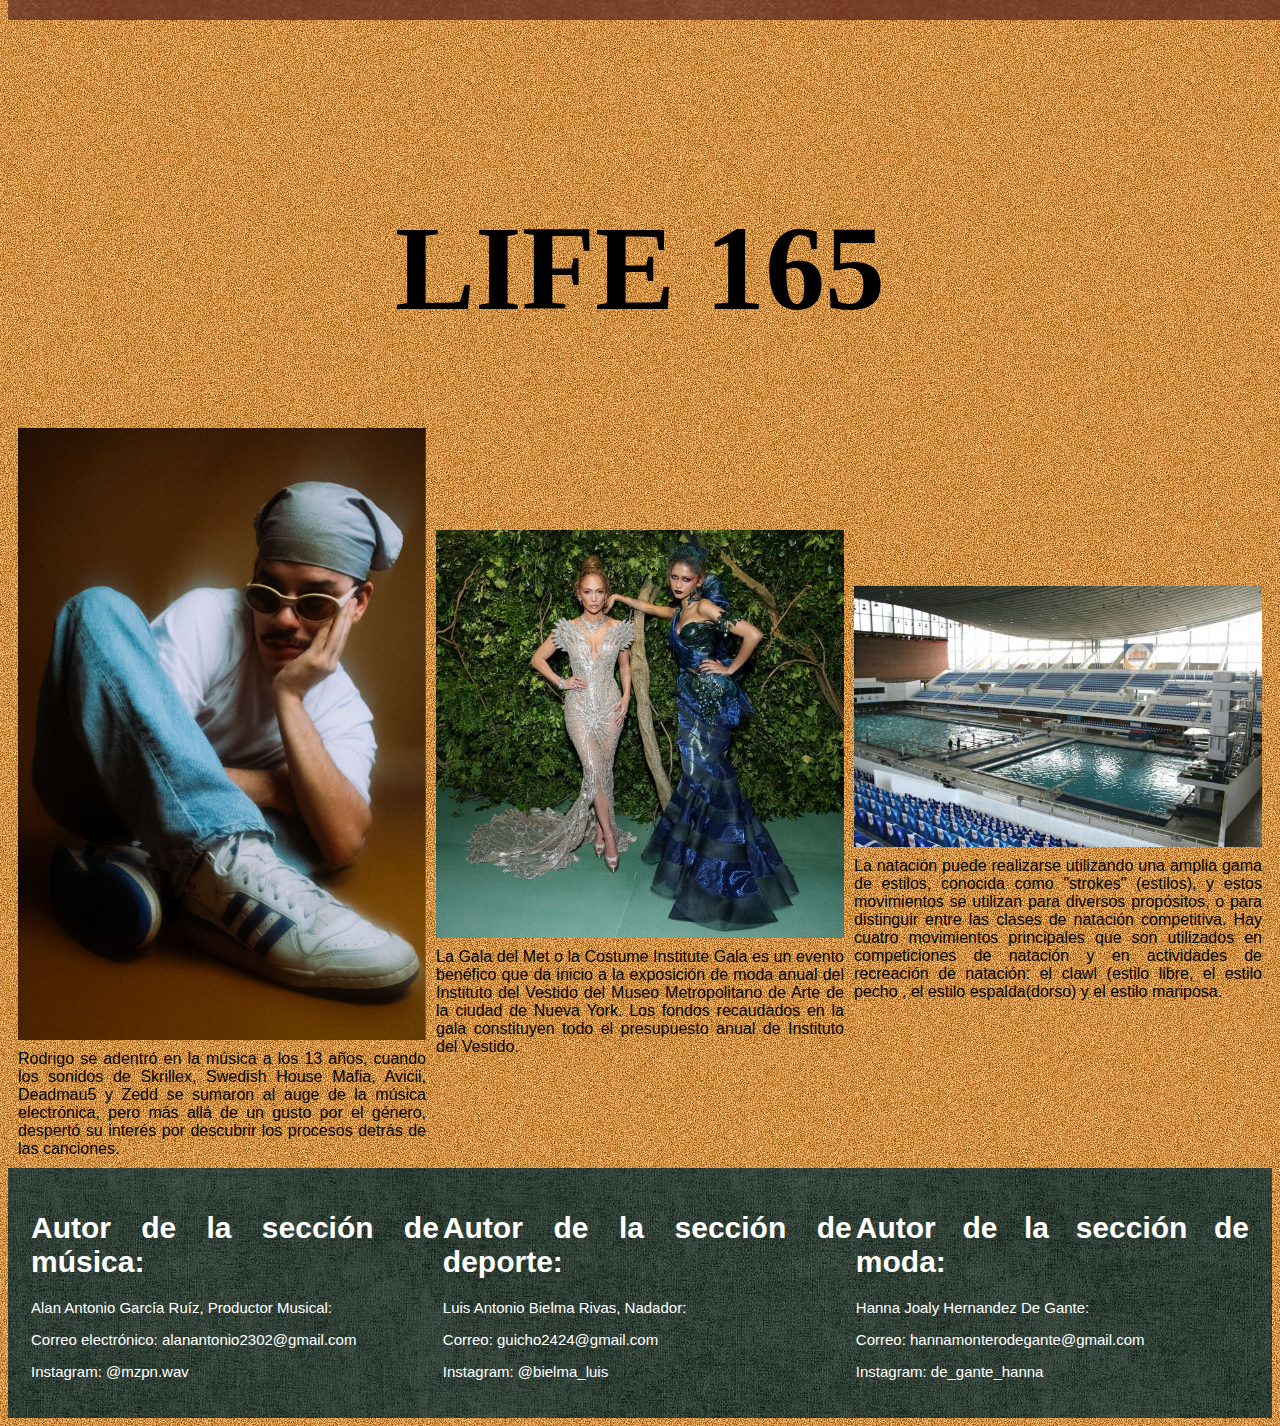
<file: index.html>
<!DOCTYPE html>
<html lang="es">
<head>
<meta charset="UTF-8">
<meta name="viewport" content="width=device-width, initial-scale=1.0">
<title>LIFE 165</title>
<link rel="stylesheet" href="/CSS/Inicio.css">
</head>
<body>
    <header>
        <h1>LIFE 165</h1>
    </header>
    <nav>
        <h1>LIFE 165</h1>
        <ul>
            <li><a href="/HTML/Revista.html">Música</a></li>
            <li><a href="/HTML/Luis.html">Deportes</a></li>
            <li><a href="/HTML/Hanna.html">Moda</a></li>
            <li><a href="#pie">Contacto</a></li>        
        </ul>
    </nav>
    <table class="custom-table">
    <tr>
        <td>
            <div class="cell-content">
                <img src="/RECURSOS/Nsqk3.jpeg" alt="imagen1">
                <p>Rodrigo se adentró en la música a los 13 años, cuando los sonidos de Skrillex, Swedish House Mafia, Avicii, Deadmau5 y Zedd se sumaron al auge de la música electrónica, pero más allá de un gusto por el género, despertó su interés por descubrir los procesos detrás de las canciones.</p>
            </div>
        </td>
        <td>
            <div class="cell-content">
                <img id="img1" src="/RECURSOS/Hanna1.jpeg" alt="imagen1"> 
                <p>La Gala del Met o la Costume Institute Gala es un evento benéfico que da inicio a la exposición de moda anual del Instituto del Vestido del Museo Metropolitano de Arte de la ciudad de Nueva York. Los fondos recaudados en la gala constituyen todo el presupuesto anual de Instituto del Vestido.</p>
            </div>
        </td>
        <td>
            <div class="cell-content">
                <img src="/RECURSOS/Luis1.jpeg" alt="imagen1">
                <p>La natación puede realizarse utilizando una amplia gama de estilos, conocida como "strokes" (estilos), y estos movimientos se utilizan para diversos propósitos, o para distinguir entre las clases de natación competitiva. Hay cuatro movimientos principales que son utilizados en competiciones de natación y en actividades de recreación de natación: el clawl  (estilo libre, el estilo pecho , el estilo espalda(dorso) y el estilo mariposa.</p>
            </div>
        </td>
    </tr>
</table>
        <section id="Green">
        <table id="text2">
            <tr>
                <td>
                     <h1>Autor de la sección de música:</h1>
                     <p>Alan Antonio García Ruíz, Productor Musical:</p>
                     <p>Correo electrónico: alanantonio2302@gmail.com</p>
                     <p>Instagram: @mzpn.wav</p>
                </td>
                <td>
                    <h1>Autor de la sección de deporte:</h1>
                     <p>Luis Antonio Bielma Rivas, Nadador:</p>
                     <p>Correo: guicho2424@gmail.com</p>
                     <p>Instagram: @bielma_luis</p>
                </td>
                <td>
                    <h1>Autor de la sección de moda:</h1>
                     <p>Hanna Joaly Hernandez De Gante:</p>
                     <p>Correo: hannamonterodegante@gmail.com</p>
                     <p>Instagram: de_gante_hanna</p>
                </td>
            </tr>
        </table>
        </section>
    <script>
        // JavaScript para mostrar/ocultar la barra de navegación al hacer scroll
        let lastScrollTop = 0;
        window.addEventListener("scroll", function() {
            let currentScroll = window.pageYOffset || document.documentElement.scrollTop;
            if (currentScroll > lastScrollTop) {
                // Scroll hacia abajo
                document.querySelector("nav").classList.remove("show");
            } else {
                // Scroll hacia arriba
                document.querySelector("nav").classList.add("show");
            }
            lastScrollTop = currentScroll;
        });
    </script>

</body>
</html>
</file>
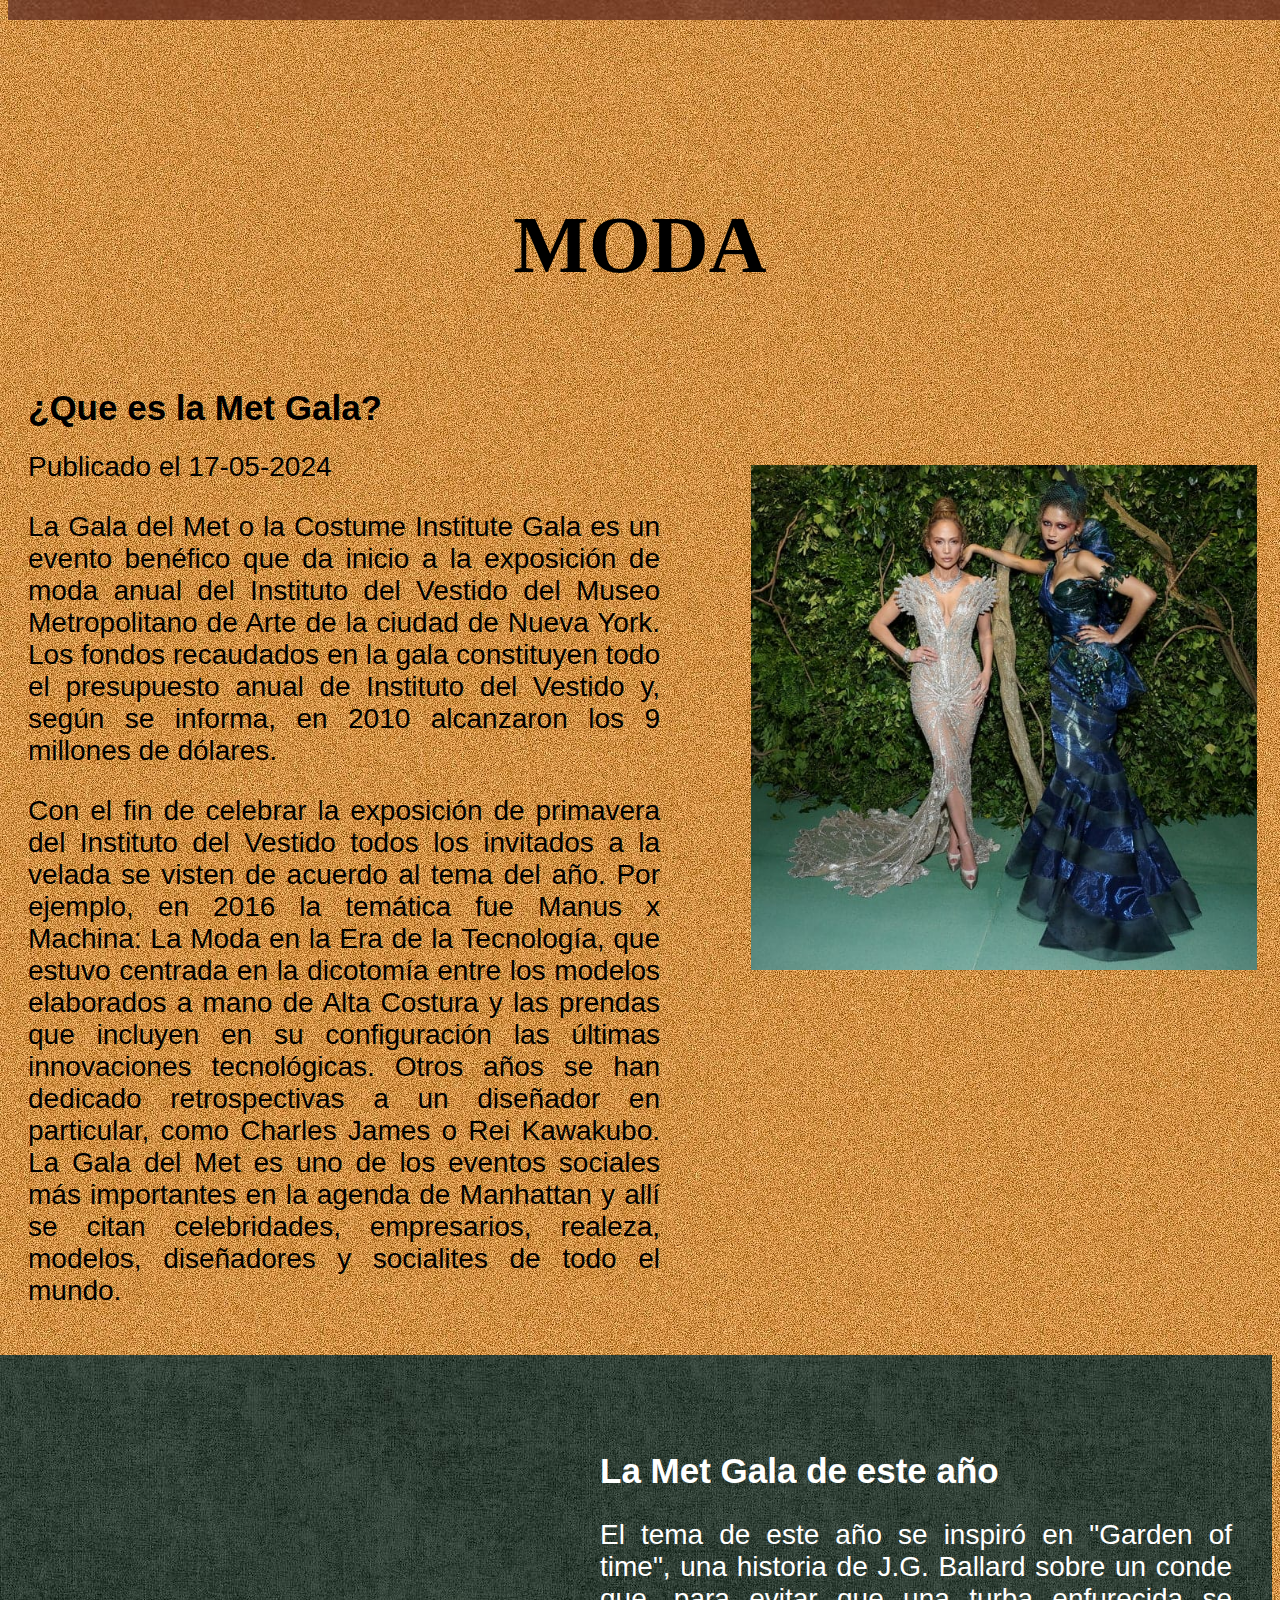
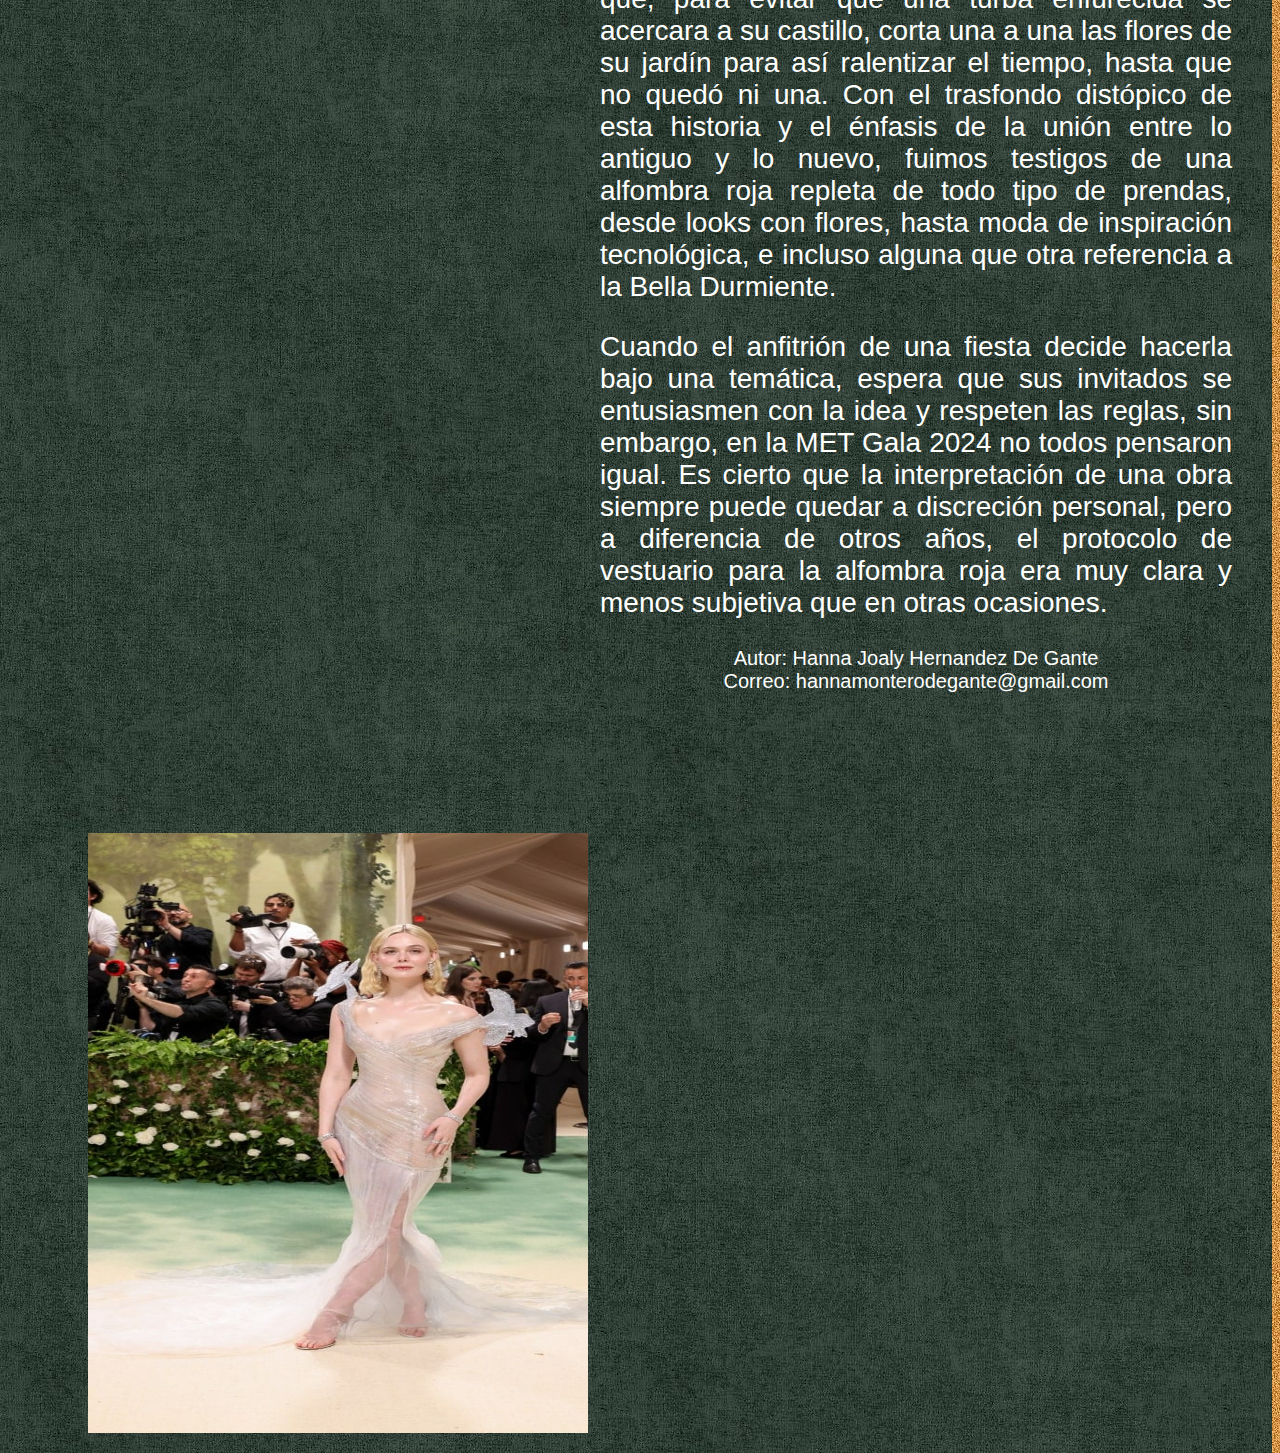
<file: HTML/Hanna.html>
<!DOCTYPE html>
<html lang="es">
<head>
<meta charset="UTF-8">
<meta name="viewport" content="width=device-width, initial-scale=1.0">
<title>LIFE 165</title>
<link rel="stylesheet" href="/CSS/Hanna.css">
</head>
<body>
    <header>
        <h1>MODA</h1>
    </header>
    <nav>
        <h1>LIFE 165</h1>
        <ul>
            <li><a href="index.html">Página principal</a></li>
            <li><a href="/HTML/Revista.html">Música</a></li>
            <li><a href="/HTML/Luis.html">Deportes</a></li>
            <li><a href="#pie">Contacto</a></li>
        </ul>
    </nav>
        <article id="text">
         <h1>¿Que es la Met Gala?</h1>
         <time datatime= "2024-05-17" pubdate id = "Fecha"> Publicado el 17-05-2024</time>
         <p>La Gala del Met o la Costume Institute Gala es un evento benéfico que da inicio a la exposición de moda anual del Instituto del Vestido del Museo Metropolitano de Arte de la ciudad de Nueva York. Los fondos recaudados en la gala constituyen todo el presupuesto anual de Instituto del Vestido y, según se informa, en 2010 alcanzaron los 9 millones de dólares.</p>
         <p>Con el fin de celebrar la exposición de primavera del Instituto del Vestido todos los invitados a la velada se visten de acuerdo al tema del año. Por ejemplo, en 2016 la temática fue Manus x Machina: La Moda en la Era de la Tecnología, que estuvo centrada en la dicotomía entre los modelos elaborados a mano de Alta Costura y las prendas que incluyen en su configuración las últimas innovaciones tecnológicas. Otros años se han dedicado retrospectivas a un diseñador en particular, como Charles James o Rei Kawakubo. La Gala del Met es uno de los eventos sociales más importantes en la agenda de Manhattan y allí se citan celebridades, empresarios, realeza, modelos, diseñadores y socialites de todo el mundo.</p>
        </article>
        <img id="img1" src="/RECURSOS/Hanna1.jpeg" alt="imagen1">
        <section id="Green">
        <article id="text2">
        <br>
         <h1>La Met Gala de este año</h1>
         <p>El tema de este año se inspiró en "Garden of time", una historia de J.G. Ballard sobre un conde que, para evitar que una turba enfurecida se acercara a su castillo, corta una a una las flores de su jardín para así ralentizar el tiempo, hasta que no quedó ni una. Con el trasfondo distópico de esta historia y el énfasis de la unión entre lo antiguo y lo nuevo, fuimos testigos de una alfombra roja repleta de todo tipo de prendas, desde looks con flores, hasta moda de inspiración tecnológica, e incluso alguna que otra referencia a la Bella Durmiente.</p>
         <p>Cuando el anfitrión de una fiesta decide hacerla bajo una temática, espera que sus invitados se entusiasmen con la idea y respeten las reglas, sin embargo, en la MET Gala 2024 no todos pensaron igual. Es cierto que la interpretación de una obra siempre puede quedar a discreción personal, pero a diferencia de otros años, el protocolo de vestuario para la alfombra roja era muy clara y menos subjetiva que en otras ocasiones.</p>
         <footer id="pie">Autor: Hanna Joaly Hernandez De Gante</footer>
         <footer id="pie">Correo: hannamonterodegante@gmail.com</footer>
        </article>
        <div class="slider-container">
                <img id="slider" src="/RECURSOS/Hanna_p1.jpeg" alt="Imagen"/>
        </div>
        </section>

    <script>
        // JavaScript para mostrar/ocultar la barra de navegación al hacer scroll
        let lastScrollTop = 0;
        window.addEventListener("scroll", function() {
            let currentScroll = window.pageYOffset || document.documentElement.scrollTop;
            if (currentScroll > lastScrollTop) {
                // Scroll hacia abajo
                document.querySelector("nav").classList.remove("show");
            } else {
                // Scroll hacia arriba
                document.querySelector("nav").classList.add("show");
            }
            lastScrollTop = currentScroll;
        });
    </script>

    <script>
        let index = 0;
        const images = ['/RECURSOS/Hanna_p1.jpeg', '/RECURSOS/Hanna_p2.jpeg', '/RECURSOS/Hanna_p3.jpeg', '/RECURSOS/Hanna_p4.jpeg', '/RECURSOS/Hanna_p5.jpeg', '/RECURSOS/Hanna_p6.jpeg', '/RECURSOS/Hanna_p7.jpeg', '/RECURSOS/Hanna_p8.jpeg', '/RECURSOS/Hanna_p9.jpeg', '/RECURSOS/Hanna_p10.jpeg'];

        function changeImage() {
            index = (index + 1) % images.length;
            document.getElementById('slider').src = images[index];
        }
        setInterval(changeImage, 3000); // Cambia la imagen cada 3 segundos
    </script>

</body>
</html>
</file>
<file: CSS/Inicio.css>
body {
    font-family: sans-serif;
    padding: 0;
    background-image: url("/RECURSOS/Fondo.jpeg");
}

header{
    font-family: serif;
    font-size: 60px;
    margin-top: 200px; /* Espacio para la barra de navegación */
    text-align: center;
}
nav h1{
    float: left;
    margin-top: 35px;
    font-size: 40px;
    font-family: monospace;
}
#Green{
    align-self: center;
}
#text2{
    text-align: justify;
    font-size: 15px;
    color: white;
    padding: 20px;
    background-image: url("/RECURSOS/Green.jpeg");
    width: 100%;
}

.custom-table {
    width: 100%;
    border-collapse: separate;
    border-spacing: 10px;
}

.custom-table td {
    width: 33.33%;
    height: 200px; /* Ajusta el tamaño de la celda según sea necesario */

    padding: 0;
    text-align: justify;
    vertical-align: top;
}

.cell-content {
    width: 100%;
    height: 100%;
    display: flex;
    flex-direction: column;
    justify-content: center;
    align-items: center;
}

.cell-content img {
    max-width: 100%;
    max-height: 100%;
    object-fit: cover; /* Asegura que la imagen ocupe todo el espacio de la celda */
}

.cell-content p {
    margin: 10px 0 0 0;
}

nav {
    background-image: url("/RECURSOS/Header2.jpeg");
    color: #fff; /* Texto en blanco */
    padding: 20px;
    text-align: center;
    position: fixed;
    width: 100%;
    height: 100px;
    top: -120px; /* Esconde la barra de navegación */
    transition: top 0.3s;
}

nav.show {
    top: 0; /* Muestra la barra de navegación */
}

nav ul {
    list-style-type: none;
    margin: 0;
    padding: 30px;
}

nav ul li {
    display: inline-block;
    font-size: 30px;
    line-height: 1.8;
}

nav ul li a {
    text-decoration: none;
    color: #fff; /* Enlaces en blanco */
    padding: 5px 10px;
    transition: background-color 0.3s;
}

nav ul li a:hover {
    background-color: #B46F52; /* Azul más oscuro al pasar el mouse */
}
.container {
    margin-top: 120px; /* Espacio para la barra de navegación */
    padding: 20px;
}

footer{
    font-size: 20px;
    text-align: center;
}
</file>
<file: CSS/Hanna.css>
body {
    font-family: sans-serif;
    padding: 0;
    background-image: url("/RECURSOS/Fondo.jpeg");
}

header{
    font-family: cursive;
    font-size: 40px;
    margin-top: 200px; /* Espacio para la barra de navegación */
    text-align: center;
}
nav h1{
    float: left;
    margin-top: 35px;
    font-size: 40px;
    font-family: monospace;
}
article h1{
        font-size: 35px;
}
#text{
    text-align: justify;
    padding: 20px;
    font-size: 28px;
    float: left;
    width: 50%;
    height: 25%;
}
#text2{
    text-align: justify;
    padding: 20px;
    font-size: 28px;
    float: right;
    width: 50%;
}
img{
    margin-top: 120px;
    width: 40%;
    height: 25%;
    float: right;
    margin-right: 15px;
    margin-left: 2px;
}
#Green{
    align-self: center;
    text-align: justify;
    font-size: 28px;
    color: white;
    padding: 20px;
    float: right;
    background-image: url("/RECURSOS/Green.jpeg");
    width: 100%;
}
#text3{
    
}

nav {
    background-image: url("/RECURSOS/Header2.jpeg");
    color: #fff; /* Texto en blanco */
    padding: 20px;
    text-align: center;
    position: fixed;
    width: 100%;
    height: 100px;
    top: -120px; /* Esconde la barra de navegación */
    transition: top 0.3s;
}

nav.show {
    top: 0; /* Muestra la barra de navegación */
}

nav ul {
    list-style-type: none;
    margin: 0;
    padding: 30px;
}

nav ul li {
    display: inline-block;
    font-size: 30px;
    line-height: 1.8;
}

nav ul li a {
    text-decoration: none;
    color: #fff; /* Enlaces en blanco */
    padding: 5px 10px;
    transition: background-color 0.3s;
}

nav ul li a:hover {
    background-color: #B46F52; /* Azul más oscuro al pasar el mouse */
}
.container {
    margin-top: 120px; /* Espacio para la barra de navegación */
    padding: 20px;
}

footer{
    font-size: 20px;
    text-align: center;
}
.slider-container {
    width: 100%;
    max-width: 600px;
    overflow: hidden;
}

#slider {
    margin-left: 100px;
    width: 100%;
    float: left;
    height: 600px;
    transition: transform 0.5s ease; /* Animación de transición suave */
}
.slider-container2{
    width: 100%;
    max-width: 600px;
    overflow: hidden;
}

#slider2{
    margin-right: 100px;
    width: 100%;
    float: right;
    height: 600px;
    transition: transform 0.5s ease; /* Animación de transición suave */
}
</file>
